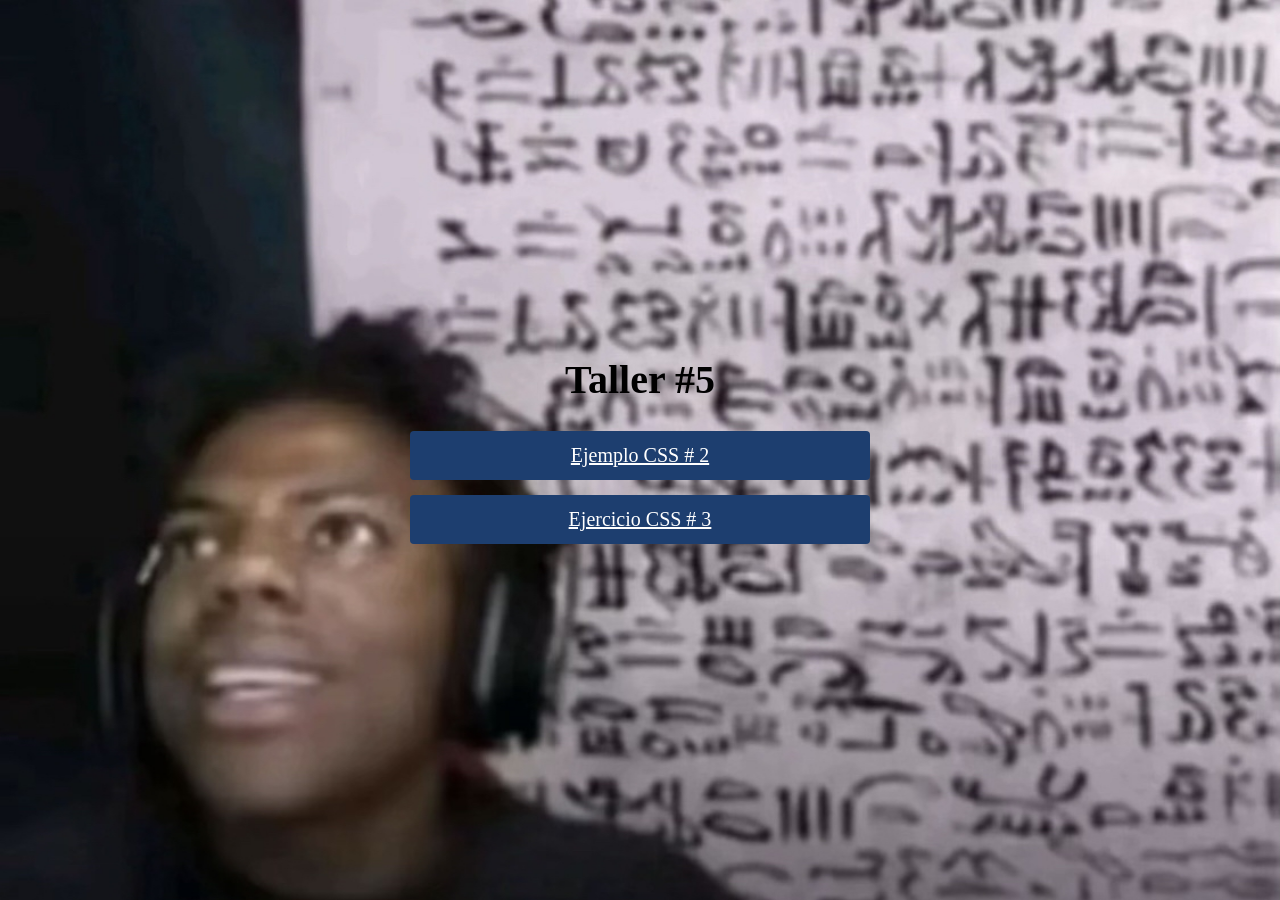
<file: index.html>
<!DOCTYPE html>
<html lang="es">
<head>
    <meta charset="UTF-8">
    <meta name="viewport" content="width=device-width, initial-scale=1.0">
    <title>Menú Principal</title>
    <script src="js/script.js"></script>
    <script src="js/menu.js"></script>
    <link rel="stylesheet" href="css/estilos.css">
</head>
<body class="fondoMenu">

    <script>

        mostrarMenu()

    </script>
</body>
</html>
</file>
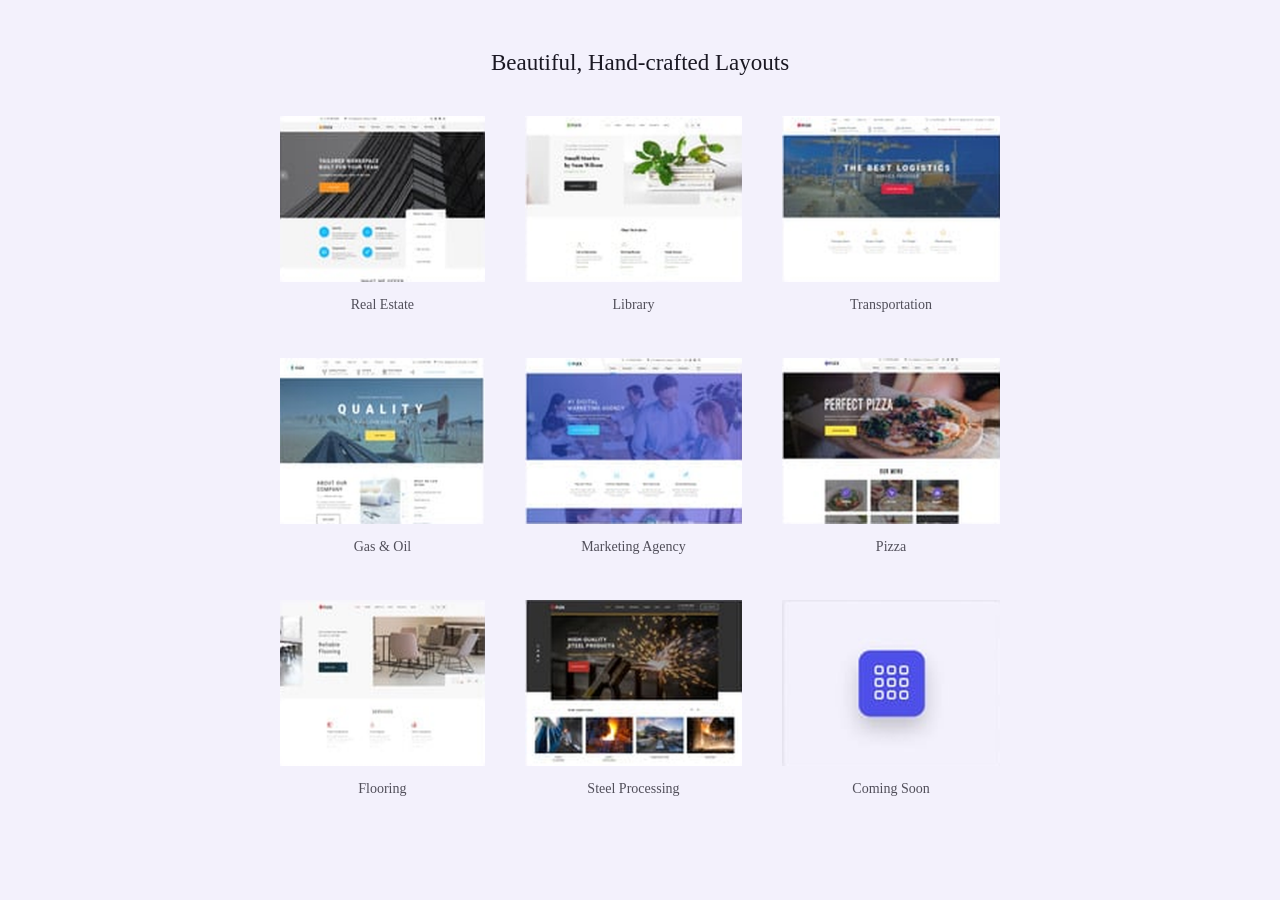
<file: html/ejercicio2.html>
<!DOCTYPE html>
<html lang="en">
<head>
    <meta charset="UTF-8">
    <meta name="viewport" content="width=device-width, initial-scale=1.0">
    <title>Ejemplo CSS # 2</title>
    <script src="../js/script.js"></script>
    <script src="../js/ejercicio2.js"></script>
    <link rel="stylesheet" href="../css/estilos.css">
</head>
<body class="fondoPagina2">

    <script>

        mostrarPagina2()

    </script>
</body>
</html>
</file>
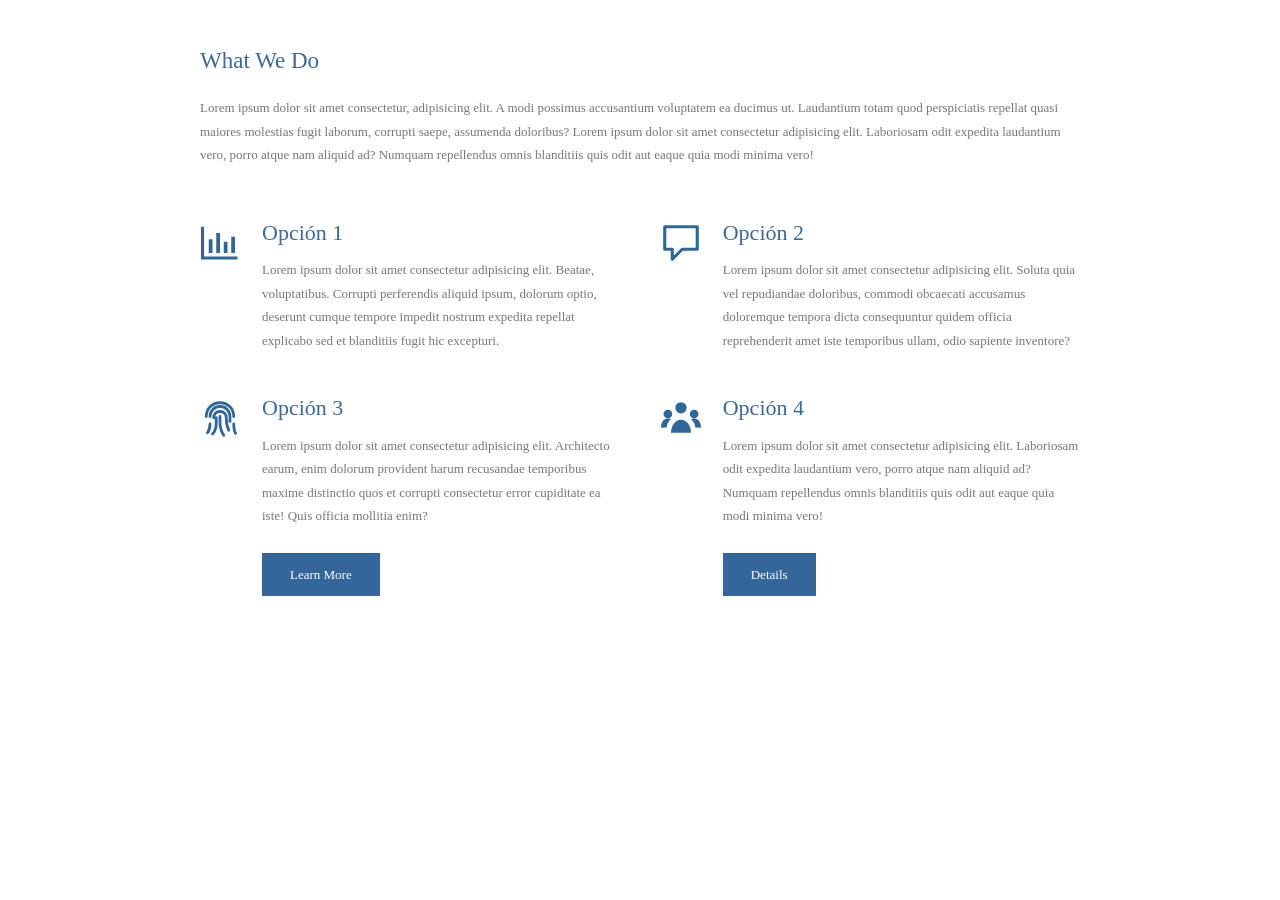
<file: html/ejercicio3.html>
<!DOCTYPE html>
<html lang="en">
<head>
    <meta charset="UTF-8">
    <meta name="viewport" content="width=device-width, initial-scale=1.0">
    <title>Ejercicio CSS # 3</title>
    <script src="../js/script.js"></script>
    <script src="../js/ejercicio3.js"></script>
    <link rel="stylesheet" href="../css/estilos.css">
</head>
<body class="fondoPagina3">

    <script>

        mostrarPagina3()

    </script>
</body>
</html>
</file>
<file: css/estilos.css>
body {
    margin: 0px;
}

p {
    margin-top: 0px;
    margin-bottom: 0px;
}

/* Ejemplo CSS # 2 */

.fondoPagina2 {
    background-color: #f3f1fc;
}

.contenedorPagina2 {
    max-width: 720px;
    margin: 0 auto;
    padding: 50px 20px 60px 20px;
}

.tituloPagina2 {
    text-align: center;
    font-size: 23px;
    font-weight: 400;
    color: #1a1823;
    margin-top: 0px;
    margin-bottom: 40px;
}

.gridLayouts {
    display: grid;
    grid-template-columns: auto auto auto;
    column-gap: 40px;
    row-gap: 35px;
}

.tarjetaLayout {
    text-align: center;
}

.imagenLayout {
    display: block;
    width: 100%;
    height: 80%;
}

.nombreLayout {
    margin-top: 15px;
    font-size: 14px;
    color: #514f5a;
}

/* Ejercicio CSS # 3 */

.fondoPagina3 {
    background-color: #ffffff;
    color: #777777;
    line-height: 1.8;
}

.contenedorPagina3 {
    max-width: 880px;
    margin: 0 auto;
    padding: 40px 20px 60px 20px;
}

.tituloPagina3 {
    font-size: 23px;
    font-weight: 300;
    color: #3b6a99;
    margin-top: 0px;
    margin-bottom: 15px;
}

.introduccionPagina3 {
    font-size: 13px;
    margin-bottom: 51px;
}

.fondoPagina3 a {
    color: #3b6a99;
    text-decoration: none;
}

.gridServicios {
    display: grid;
    grid-template-columns: auto auto;
    column-gap: 48px;
    row-gap: 41px;
}

.servicio {
    display: flex;
    align-items: flex-start;
    gap: 22px;
}

.iconoServicio {
    flex: 0 0 40px;
    width: 40px;
    height: 40px;
    margin-top: 5.6px;
}

.tituloServicio {
    font-size: 22px;
    font-weight: 400;
    color: #3b6a99;
    line-height: 1.4;
    margin-top: 0px;
    margin-bottom: 10px;
}

.textoServicio p {
    font-size: 13px;
}

.textoServicio strong {
    color: #555555;
}

.fondoPagina3 .botonServicio {
    display: inline-block;
    margin-top: 25.6px;
    padding: 10px 28px;
    background-color: #346699;
    color: #ffffff;
    font-size: 13px;
}

/* Menú Principal */

html {
    height: 100%;
}

.fondoMenu {
    min-height: 100%;
    display: flex;
    align-items: center;
    justify-content: center;
    background-color: #f2f4f2;
    background-image: url(../recursos/imagenes/speedglyphs.png);
    background-size: cover;
}

.tarjetaMenu {
    width: 100%;
    max-width: 460px;
    padding: 32px;
    text-align: center;
}

.tituloMenu {
    font-size: 40px;
    color: #000000;
    margin-top: 0px;
    margin-bottom: 28.8px;
}

.opcionesMenu {
    display: flex;
    flex-direction: column;
    gap: 15px;
}

.opcionMenu {
    display: grid;
    padding: 13px 20px;
    background-color: #1d3e6f;
    color: #ffffff;
    font-size: 20px;
    border-radius: 4px;
}
</file>
